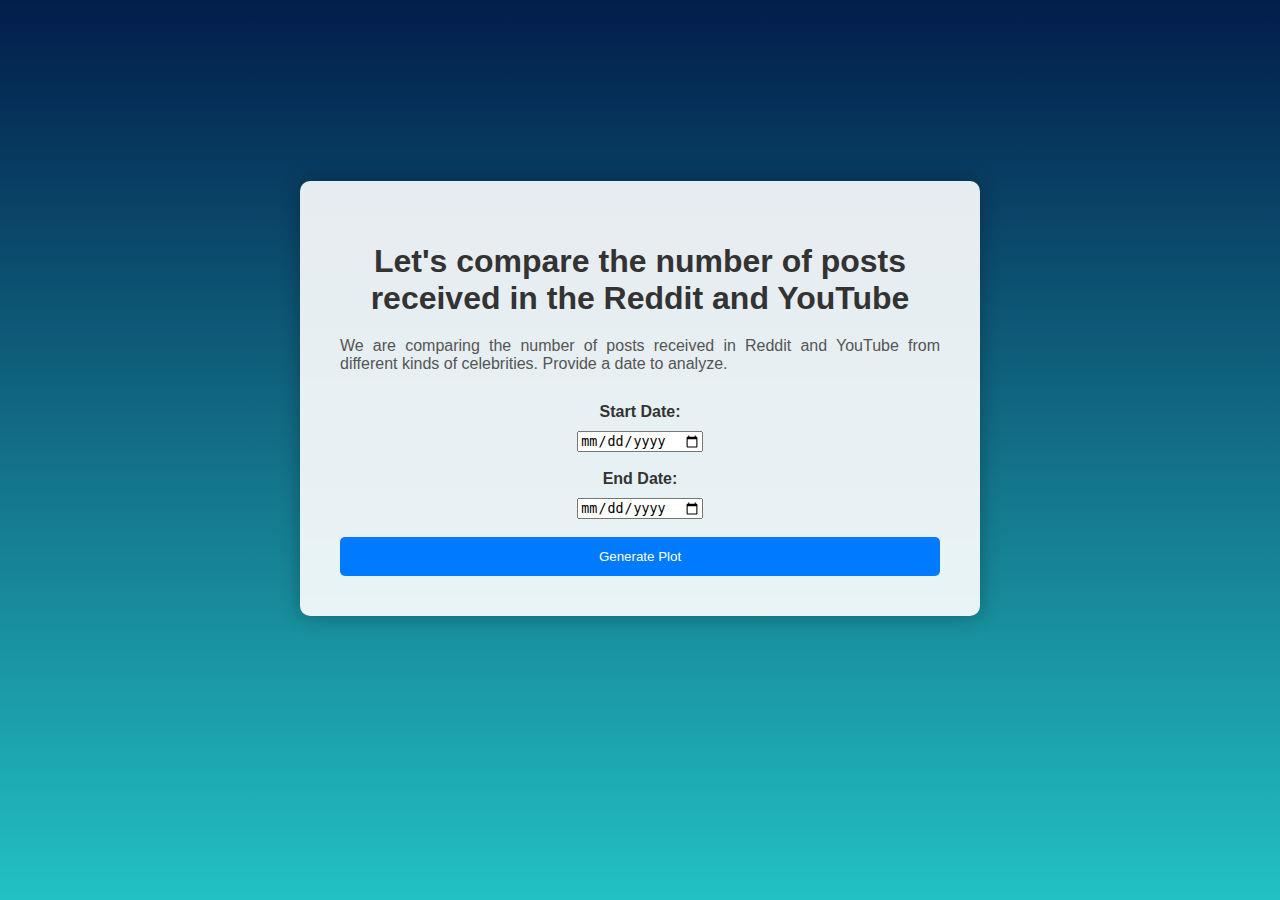
<file: templates/comparativeAnalysis.html>
<!DOCTYPE html>
<html lang="en">
<head>
    <meta charset="UTF-8">
    <meta name="viewport" content="width=device-width, initial-scale=1.0">
    <title>Comparative Analysis</title>
    <style>
        body {
            font-family: Arial, sans-serif;
            margin: 0;
            padding: 0;
            display: flex;
            flex-direction: column;
            align-items: center;
            justify-content: center;
            min-height: 100vh;
            background: rgb(34,193,195);
            background: linear-gradient(0deg, rgba(34,193,195,1) 0%, rgba(2,29,75,1) 100%);
        }
        .main-page {
            text-align: center;
            max-width: 600px;
            background-color: rgba(255, 255, 255, 0.9);
            padding: 40px;
            border-radius: 10px;
            box-shadow: 0 0 20px rgba(0, 0, 0, 0.3);
        }
        h1 {
            color: #333;
            margin-bottom: 20px;
        }
        p {
            color: #555;
            text-align: justify;
            margin-bottom: 30px;
        }
        label {
            display: block;
            margin-bottom: 10px;
            font-weight: bold;
            color: #333;
        }
        button {
            width: 100%;
            padding: 12px;
            background-color: #007bff;
            color: #fff;
            border: none;
            border-radius: 5px;
            cursor: pointer;
            transition: background-color 0.3s ease-in-out;
        }
        button:hover {
            background-color: #0056b3;
        }
        #plotContainer {
            margin-top: 3%;
            margin-bottom: 5%;
        }
    </style>
</head>
<body>
    <div class="main-page">
        <h1>Let's compare the number of posts received in the Reddit and YouTube</h1>
        <p>We are comparing the number of posts received in Reddit and YouTube from different kinds of celebrities. Provide a date to analyze.</p>
        <form id="dateForm">
            <label for="startDate">Start Date:</label>
            <input type="date" id="startDate" name="startDate" required><br><br>
            <label for="endDate">End Date:</label>
            <input type="date" id="endDate" name="endDate" required><br><br>
            <button type="submit">Generate Plot</button>
        </form>
    </div>

    <div id="plotContainer"></div>

    <script>
        document.getElementById('dateForm').addEventListener('submit', function(event) {
            event.preventDefault();
            
            const startDateInput = document.getElementById('startDate');
            const endDateInput = document.getElementById('endDate');
            const startDate = startDateInput.value;
            const endDate = endDateInput.value;

            // Basic checks
            if (!startDate || !endDate) {
                alert('Please enter both start date and end date.');
                return;
            }

            if (startDate === endDate) {
                alert('Start date and end date cannot be the same.');
                return;
            }

            if (new Date(endDate) < new Date(startDate)) {
                alert('End date cannot be less than start date.');
                return;
            }

            fetch(`/generatePlot?start_date=${startDate}&end_date=${endDate}`)
                .then(response => response.json())
                .then(data => {
                    const img = document.createElement('img');
                    img.src = data.plot_path;
                    document.getElementById('plotContainer').innerHTML = ''; // Clear previous content
                    document.getElementById('plotContainer').appendChild(img);
                });
        });
    </script>
</body>
</html>
</file>
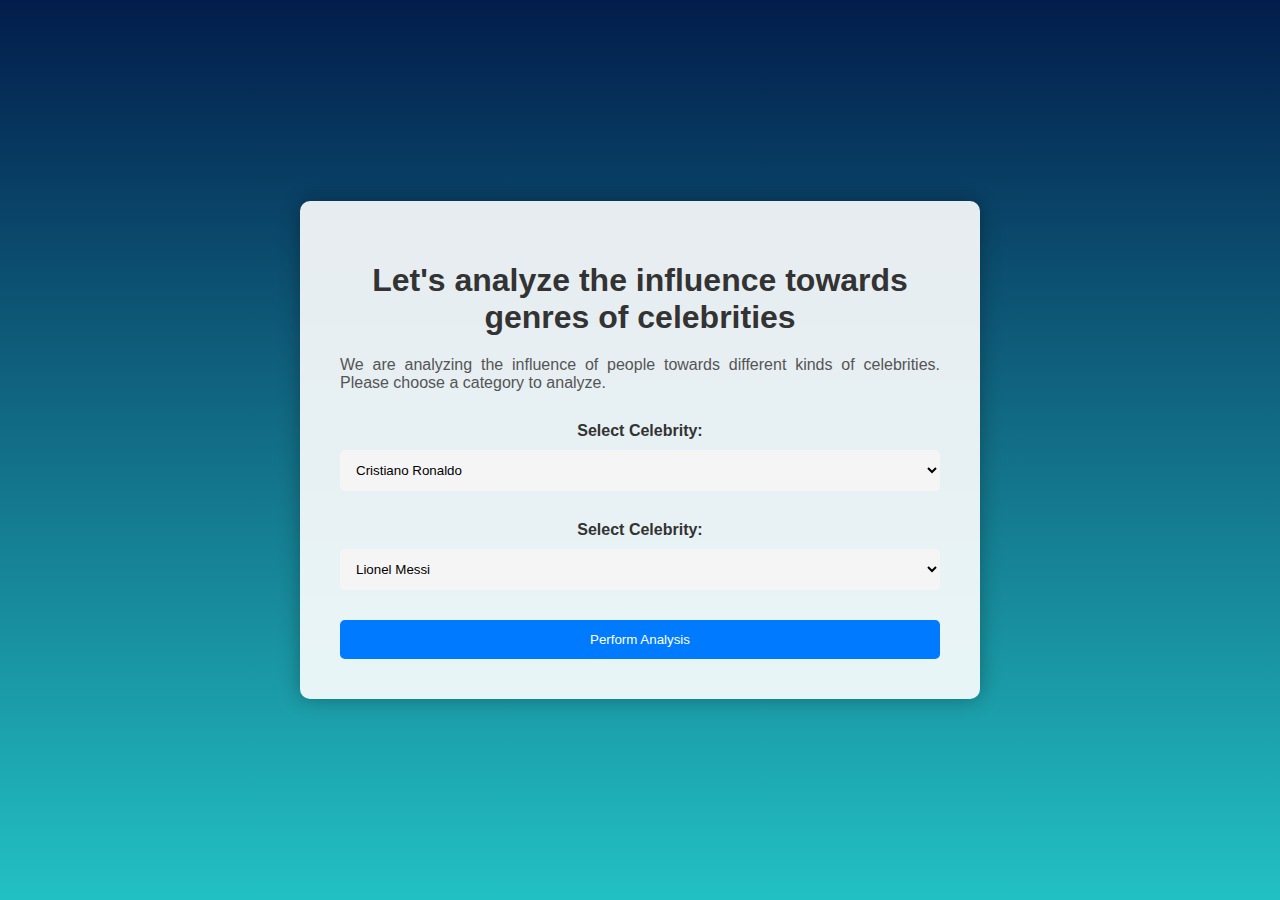
<file: templates/influence_analysis.html>
<!DOCTYPE html>
<html>
<head>
    <title>Sentiment Analysis</title>
    <style>
        body {
            font-family: Arial, sans-serif;
            margin: 0;
            padding: 0;
            display: flex;
            justify-content: center;
            align-items: center;
            height: 100vh;
            background: rgb(34,193,195);
            background: linear-gradient(0deg, rgba(34,193,195,1) 0%, rgba(2,29,75,1) 100%);        }
        .main-page {
            text-align: center;
            max-width: 600px;
            background-color: rgba(255, 255, 255, 0.9); /* Semi-transparent white */
            padding: 40px;
            border-radius: 10px;
            box-shadow: 0 0 20px rgba(0, 0, 0, 0.3);
        }
        h1 {
            color: #333;
            margin-bottom: 20px;
        }
        p {
            color: #555;
            text-align: justify;
            margin-bottom: 30px;
        }
        label {
            display: block;
            margin-bottom: 10px;
            font-weight: bold;
            color: #333;
        }
        select {
            width: 100%;
            padding: 12px;
            border: none;
            border-radius: 5px;
            margin-bottom: 30px;
            background-color: #f5f5f5; /* Light gray background */
        }
        button {
            width: 100%;
            padding: 12px;
            background-color: #007bff;
            color: #fff;
            border: none;
            border-radius: 5px;
            cursor: pointer;
            transition: background-color 0.3s ease-in-out;
        }
        button:hover {
            background-color: #0056b3;
        }
    </style>
</head>
<body>
    <div class="main-page">
        <h1>Let's analyze the influence  towards genres of celebrities</h1>
        <p>We are analyzing the influence of people towards different kinds of celebrities. Please choose a category to analyze.</p>
        <form action="/peform_influence_analysis" method="POST">
            <label for="celeb1">Select Celebrity:</label>
            <select name="celeb1" id="celeb1">
                <option value="cristianoronaldo">Cristiano Ronaldo</option>
                <option value="SelenaGomez">Selena Gomez</option>
                <option value="KylieJenner">Kylie Jenner</option>
                <option value="DwayneJohnson">Dwayne Johnson</option>
                <option value="KhloeKardash">Khloé Kardashian</option>
            </select>
            <label for="celeb2">Select Celebrity:</label>
            <select name="celeb2" id="celeb2">
                <option value="messi">Lionel Messi</option>
                <option value="ArianaGrande">Ariana Grande</option>
                <option value="beyonce">Beyoncé</option>
                <option value="KimKardashianPics">Kim Kardashian</option>
                <option value="kendalljenner">Kendall Jenner</option>
            </select>
            <button type="submit">Perform Analysis</button>
        </form>
    </div>
</body>
</html>
</file>
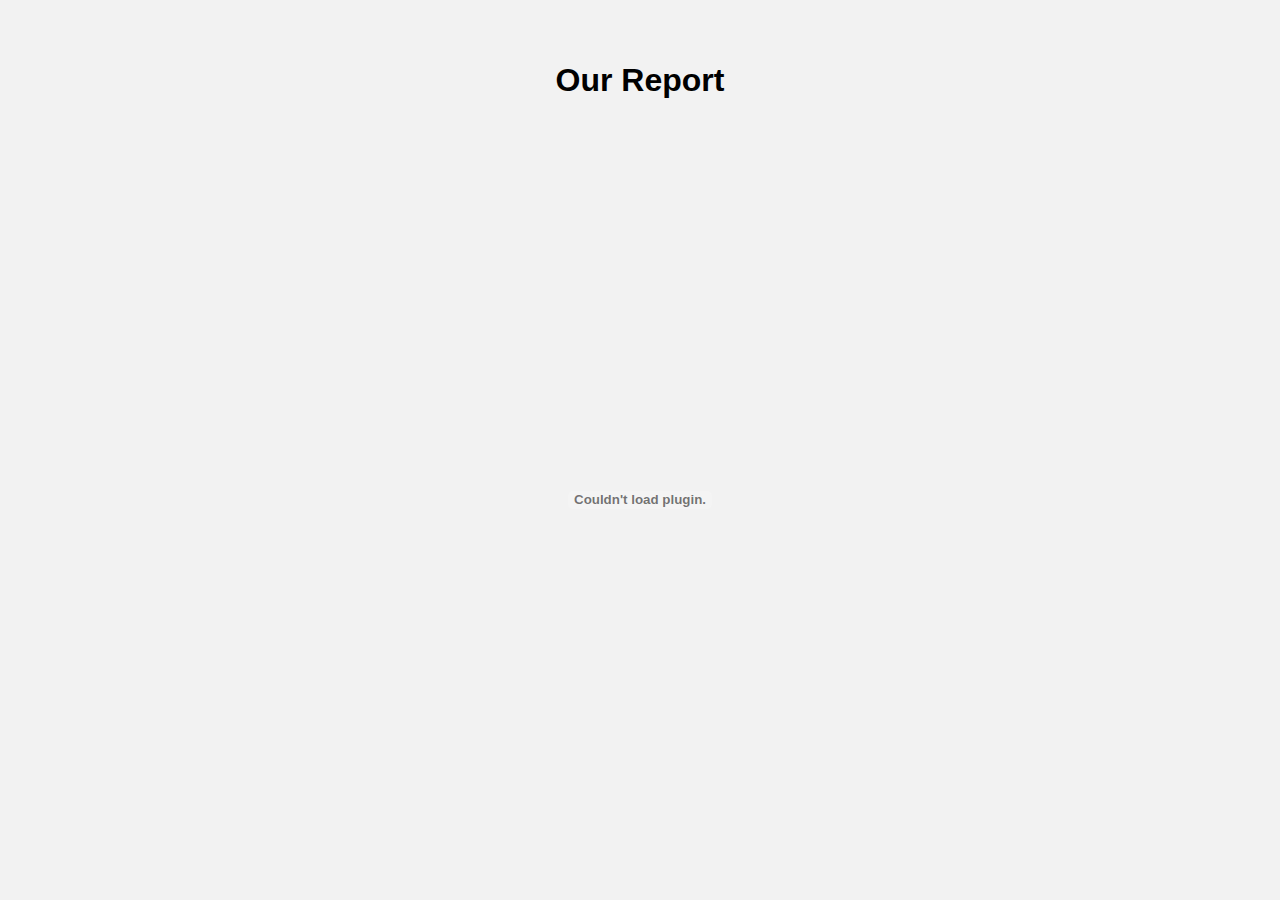
<file: templates/report.html>
<!DOCTYPE html>
<html lang="en">
<head>
    <meta charset="UTF-8">
    <meta name="viewport" content="width=device-width, initial-scale=1.0">
    <title>Report Page</title>
    <style>
        body {
            font-family: Arial, sans-serif;
            margin: 0;
            padding: 0;
            display: flex;
            flex-direction: column;
            align-items: center;
            justify-content: center;
            min-height: 100vh;
            background: #f2f2f2;
        }
        #pdfContainer {
            width: 80%;
            height: 80vh;
            margin-top: 20px;
        }
    </style>
</head>
<body>
    <h1>Our Report</h1>
    
    <div id="pdfContainer">
        <embed src="{{ url_for('static', filename='images/Project3ImplementationReportAnalyzingTheInfluenceofCelebritiesOnToday’sGeneration.pdf') }}" type="application/pdf" width="100%" height="100%">
    </div>
</body>
</html>
</file>
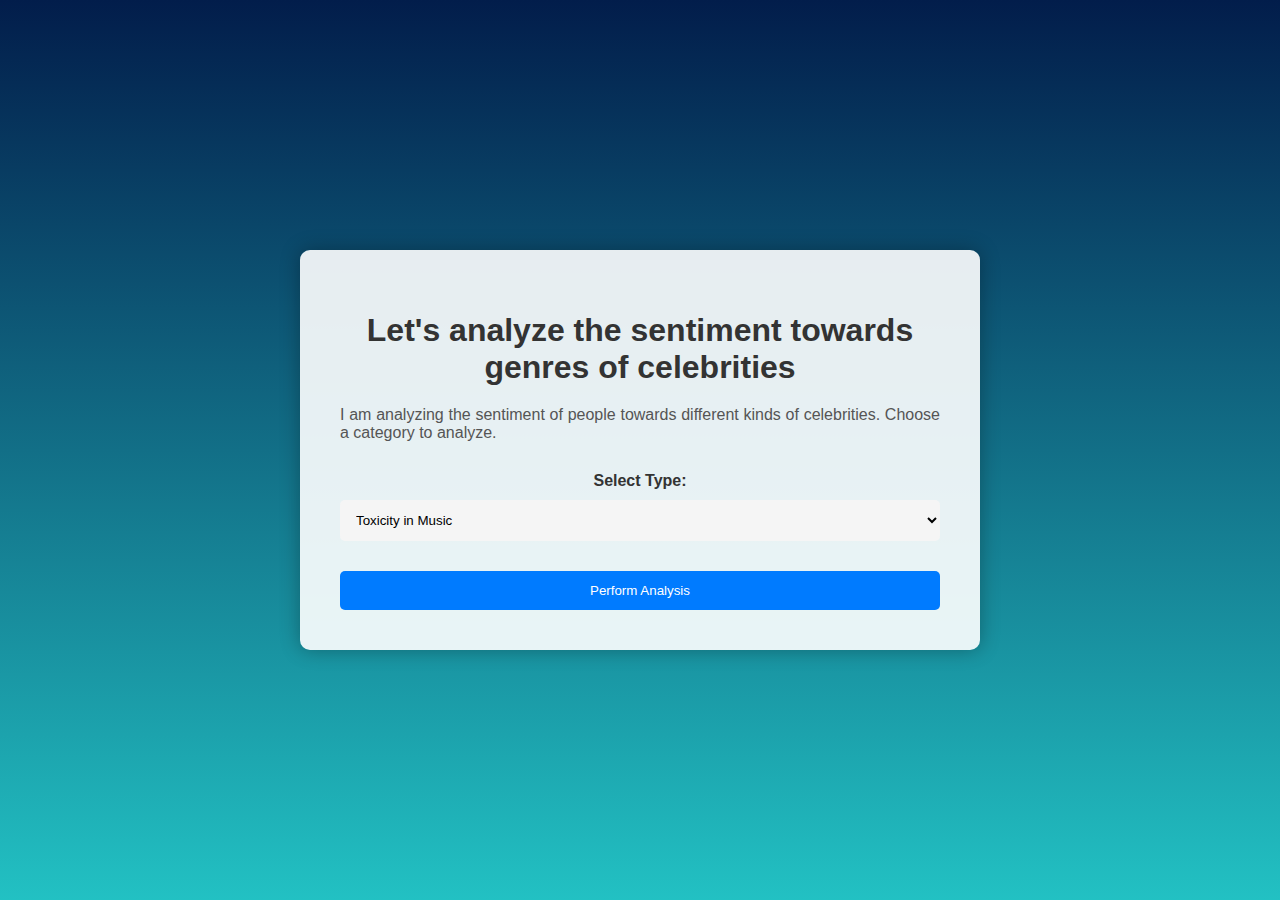
<file: templates/sentiment_analysis.html>
<!DOCTYPE html>
<html>
<head>
    <title>Influence Analysis</title>
    <style>
        body {
            font-family: Arial, sans-serif;
            margin: 0;
            padding: 0;
            display: flex;
            justify-content: center;
            align-items: center;
            height: 100vh;
            background: rgb(34,193,195);
            background: linear-gradient(0deg, rgba(34,193,195,1) 0%, rgba(2,29,75,1) 100%);        
        }
        
        .main-page {
            text-align: center;
            max-width: 600px;
            background-color: rgba(255, 255, 255, 0.9); /* Semi-transparent white */
            padding: 40px;
            border-radius: 10px;
            box-shadow: 0 0 20px rgba(0, 0, 0, 0.3);
        }
        h1 {
            color: #333;
            margin-bottom: 20px;
        }
        p {
            color: #555;
            text-align: justify;
            margin-bottom: 30px;
        }
        label {
            display: block;
            margin-bottom: 10px;
            font-weight: bold;
            color: #333;
        }
        select {
            width: 100%;
            padding: 12px;
            border: none;
            border-radius: 5px;
            margin-bottom: 30px;
            background-color: #f5f5f5; /* Light gray background */
        }
        button {
            width: 100%;
            padding: 12px;
            background-color: #007bff;
            color: #fff;
            border: none;
            border-radius: 5px;
            cursor: pointer;
            transition: background-color 0.3s ease-in-out;
        }
        button:hover {
            background-color: #0056b3;
        }
    </style>
</head>
<body>
    <div class="main-page">
        <h1>Let's analyze the sentiment towards genres of celebrities</h1>
        <p>I am analyzing the sentiment of people towards different kinds of celebrities. Choose a category to analyze.</p>
        <form action="/perform_sentiment_analysis" method="POST">
            <label for="analysis_type">Select Type:</label>
            <select name="analysis_type" id="analysis_type">
                <option value="toxicityInMusic">Toxicity in Music</option>
                <option value="toxicityInSports">Toxicity in Sports</option>
                <option value="toxicityInTV">Toxicity in TV</option>
            </select>
            <button type="submit">Perform Analysis</button>
        </form>
    </div>
</body>
</html>
</file>
